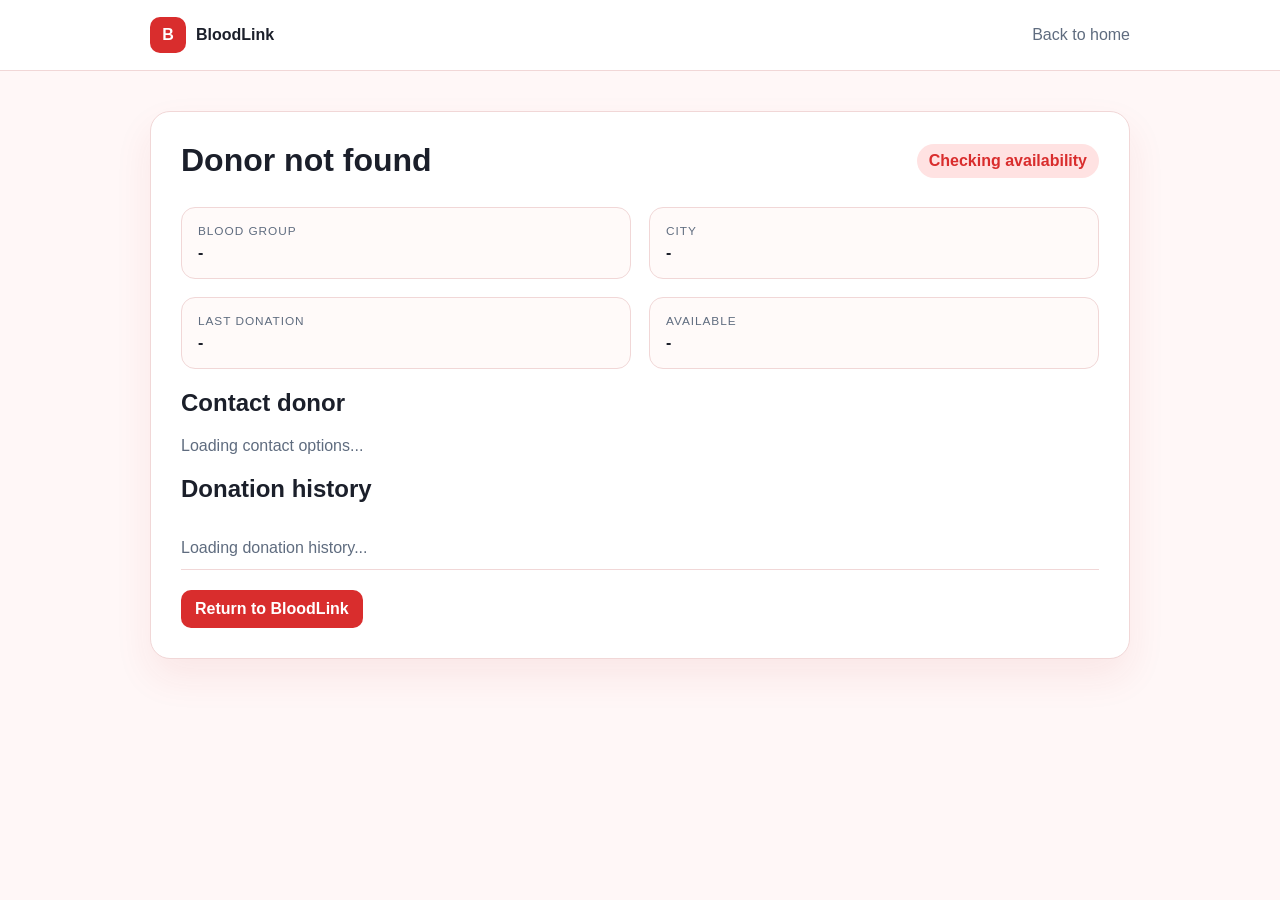
<file: src/main/resources/static/donor-details.html>
<!DOCTYPE html>
<html lang="en">
  <head>
    <meta charset="UTF-8" />
    <meta name="viewport" content="width=device-width, initial-scale=1.0" />
    <title>Donor Details | BloodLink</title>
    <style>
      :root {
        --bg: #fff7f7;
        --panel: #ffffff;
        --line: #f1d7d7;
        --brand: #d92d2d;
        --brand-soft: #ffe2e2;
        --text: #1b1f2a;
        --muted: #5f6c7f;
        --green: #0f8d62;
      }
      * { box-sizing: border-box; }
      body { margin: 0; background: var(--bg); font-family: Arial, sans-serif; color: var(--text); }
      a { color: inherit; text-decoration: none; }
      .container { width: min(980px, calc(100% - 32px)); margin: 0 auto; }
      header { background: #fff; border-bottom: 1px solid var(--line); }
      .nav { display: flex; justify-content: space-between; align-items: center; min-height: 70px; }
      .brand { display: flex; align-items: center; gap: 10px; font-weight: 800; }
      .brand-mark { width: 36px; height: 36px; border-radius: 10px; background: var(--brand); color: white; display: grid; place-items: center; }
      .main { padding: 40px 0; }
      .card { background: var(--panel); border: 1px solid var(--line); border-radius: 20px; padding: 30px; box-shadow: 0 18px 38px rgba(193, 39, 39, 0.08); }
      .top { display: flex; justify-content: space-between; gap: 16px; align-items: center; margin-bottom: 28px; flex-wrap: wrap; }
      .title { font-size: 2rem; margin: 0; }
      .pill { display: inline-flex; padding: 8px 12px; border-radius: 999px; background: var(--brand-soft); color: var(--brand); font-weight: 700; }
      .row { display: grid; grid-template-columns: repeat(2, minmax(180px, 1fr)); gap: 18px; margin-top: 16px; }
      .field { background: #fffaf9; border: 1px solid var(--line); border-radius: 14px; padding: 16px; }
      .field span { display: block; color: var(--muted); font-size: 0.74rem; text-transform: uppercase; letter-spacing: 0.08em; margin-bottom: 6px; }
      .donation-list { list-style: none; padding: 0; margin: 24px 0 0; }
      .donation-list li { display: flex; justify-content: space-between; gap: 12px; padding: 12px 0; border-bottom: 1px solid var(--line); }
      .status-ok { color: var(--green); font-weight: 700; }
      .status-warn { color: var(--brand); font-weight: 700; }
      .muted { color: var(--muted); }
      .back { display: inline-flex; margin-top: 20px; padding: 10px 14px; border-radius: 10px; background: var(--brand); color: white; font-weight: 700; }
      @media (max-width: 640px) { .row { grid-template-columns: 1fr; } }
    </style>
  </head>
  <body>
    <header>
      <div class="container nav">
        <div class="brand"><span class="brand-mark">B</span> BloodLink</div>
        <a href="/" class="muted">Back to home</a>
      </div>
    </header>

    <main class="container main">
      <div class="card">
        <div class="top">
          <h1 class="title" id="name">Loading donor...</h1>
          <span class="pill" id="availability">Checking availability</span>
        </div>

        <div class="row">
          <div class="field"><span>Blood Group</span><strong id="bloodGroup">-</strong></div>
          <div class="field"><span>City</span><strong id="city">-</strong></div>
          <div class="field"><span>Last Donation</span><strong id="lastDonation">-</strong></div>
          <div class="field"><span>Available</span><strong id="availableText">-</strong></div>
        </div>

        <h2>Contact donor</h2>
        <div id="contactActions" class="muted">Loading contact options...</div>

        <h2>Donation history</h2>
        <ul class="donation-list" id="historyList">
          <li class="muted">Loading donation history...</li>
        </ul>

        <a class="back" href="/">Return to BloodLink</a>
      </div>
    </main>

    <script>
      const donorId = new URLSearchParams(window.location.search).get('id');
      const API_BASE = '/api';
      async function apiRequest(url) {
        const response = await fetch(url);
        if (!response.ok) {
          let message = 'Unable to load donor information.';
          try { message = (await response.json()).message || message; } catch (error) { }
          throw new Error(message);
        }
        return response.json();
      }

      function setAvailability(available) {
        const pill = document.getElementById('availability');
        const text = document.getElementById('availableText');
        pill.textContent = available ? 'Available to donate' : 'Currently unavailable';
        pill.style.background = available ? 'rgba(15,141,98,0.12)' : 'rgba(217,45,45,0.12)';
        pill.style.color = available ? '#0f8d62' : '#d92d2d';
        text.textContent = available ? 'Yes' : 'No';
      }

      async function loadDonor() {
        if (!donorId) {
          document.getElementById('name').textContent = 'Donor not found';
          return;
        }

        try {
          const donor = await apiRequest(`${API_BASE}/donors/${donorId}`);
          document.getElementById('name').textContent = donor.name;
          document.getElementById('bloodGroup').textContent = donor.bloodGroup;
          document.getElementById('city').textContent = donor.city;
          document.getElementById('lastDonation').textContent = donor.lastDonationDate || 'No previous donation';
          setAvailability(donor.available);
          const phone = String(donor.phone || '').trim();
          const phoneDigits = phone.replace(/\D/g, '');
          const contact = document.getElementById('contactActions');
          if (phone) {
            contact.innerHTML = `<a class="back" href="tel:${encodeURIComponent(phone)}">Call ${phone}</a>${phoneDigits ? ` <a class="back" href="https://wa.me/${phoneDigits}" target="_blank" rel="noopener">WhatsApp</a>` : ''}`;
          } else {
            contact.textContent = 'No contact number provided.';
          }

          const history = await apiRequest(`${API_BASE}/donors/${donorId}/donations`);
          const list = document.getElementById('historyList');
          if (!history || history.length === 0) {
            list.innerHTML = '<li class="muted">No donation history recorded yet.</li>';
            return;
          }

          list.innerHTML = history.map(record => `
            <li>
              <span>${record.donationDate}</span>
              <span>${record.hospitalName}</span>
              <span class="status-ok">Recorded</span>
            </li>
          `).join('');
        } catch (error) {
          document.getElementById('name').textContent = error.message || 'Unable to load donor';
          document.getElementById('historyList').innerHTML = `<li class="muted">${error.message || 'No donor data available.'}</li>`;
        }
      }

      loadDonor();
    </script>
  </body>
</html>
</file>
